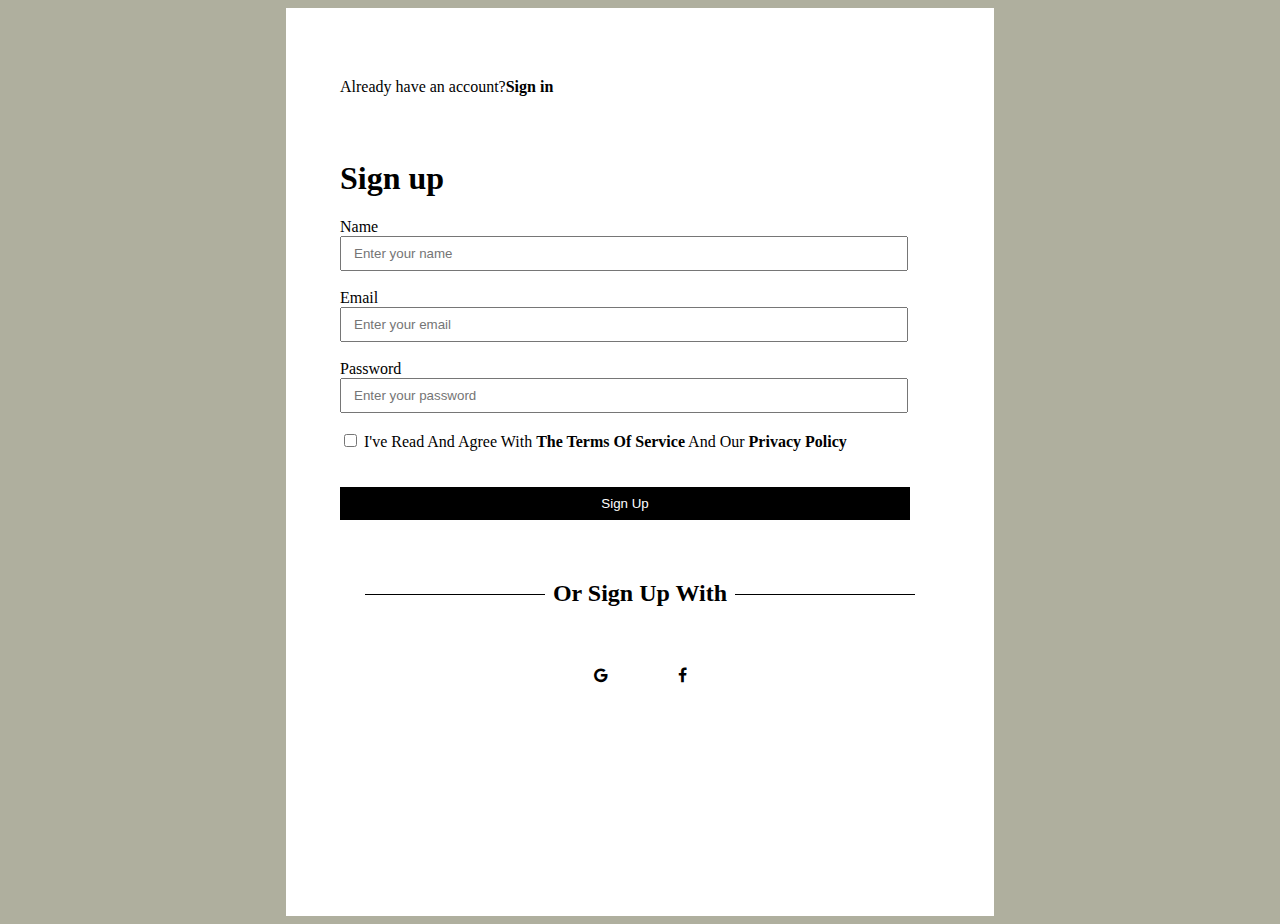
<file: index.html>
<!DOCTYPE html>
<html lang="en">
<head>
    <meta charset="UTF-8">
    <meta name="viewport" content="width=device-width, initial-scale=1.0">
    <title>Sign Up page</title>
    <link rel="stylesheet" href="https://cdnjs.cloudflare.com/ajax/libs/font-awesome/4.7.0/css/font-awesome.min.css">
    <style>
        body{
            background-color: rgb(175, 175, 158);
        }
        form{
            border: 4px solid white;
            width: 600px ;
            height: 800px;
            margin: 0 auto;
            padding: 50px;
            background-color: white;
        }
        #name{
            width: 90%;
            padding: 8px 12px;
        }
        .icon{
            text-align: center;
            justify-content: center;
            align-content: center;
            display: flex;
            gap: 70px;

        }
        #submit_button{
            background: none;
            border: 2px;
            background-color: black;
            color: white;
            padding: 9px 13px;
            width: 95%;
            
        }
        #email{
            padding: 8px 12px;
            width: 90%;
        }
        #password{
            padding: 8px 12px;
            width: 90%;
        }
        h1{
            margin-top: 30px;
        }
        .hr-lines{
  position: relative;
  max-width: 550px;
  margin: 60px auto;
  text-align: center;
        }
        .hr-lines:before{
  content:" ";
  height: 1px;
  width: 180px;
  background: black;
  display: block;
  position: absolute;
  top: 50%;
  left: 0;
}

.hr-lines:after{
  content:" ";
  height: 1px;
  width: 180px;
  background: black;
  display: block;
  position: absolute;
  top: 50%;
  right: 0;
}
    </style>
</head>
<body>
    <form>
        <p>Already have an account?<a href="login.html" style="color: black;text-decoration: none;"><b>Sign in</b></a></p>
        <br>
        <h1>Sign up</h1>
        
            <label for="name">Name</label>
            <br>
            <input type="text" id="name" placeholder="Enter your name">
            <br><br>
            <label for="email">Email</label>
            <br>
            <input type="text" id="email" placeholder="Enter your email">
            <br><br>
            <label for="password">Password</label>
            <br>
            <input type="text" id="password" placeholder="Enter your password">
            <br><br>
            <input type="checkbox" id="checkbox">
            <label for="checkbox">I've Read And Agree With <b>The Terms Of Service</b> And Our <b>Privacy Policy</b></label>
            <br><br><br>
            <button type="submit" id="submit_button"><a href="./login.html" style="color: white;text-decoration: none;">Sign Up</a></button>
            <h2 class="hr-lines"> Or Sign Up With</h2>
    
            <div class="icon">
                <i class="fa fa-google"></i>
                <i class="fa fa-facebook"></i>
    
            </div>
        </form>  
</body>
</html>
</file>
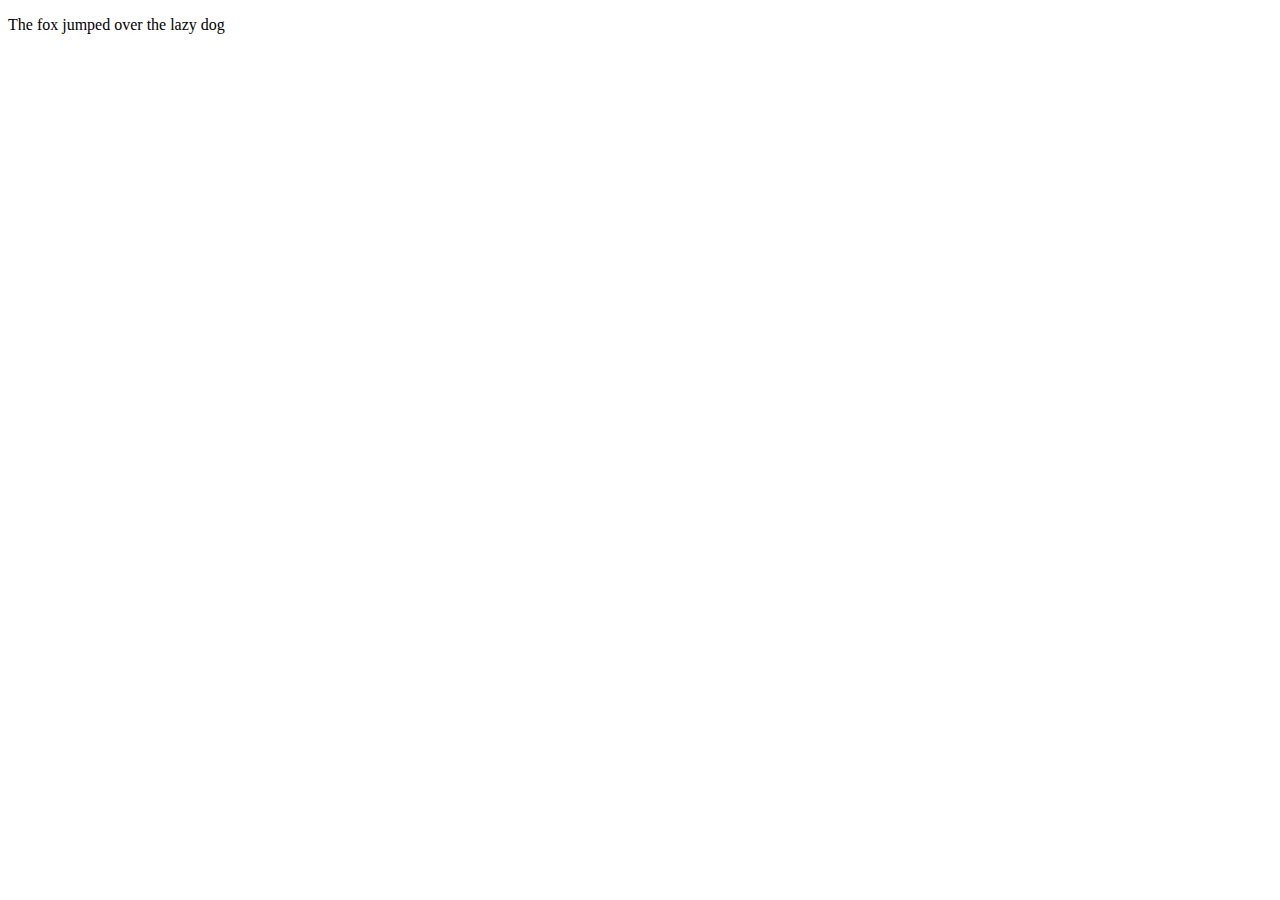
<file: CSS-Box-Model-Assignment/index.html>
<!DOCTYPE html>
<html lang="en">
<head>
    <meta charset="UTF-8">
    <meta name="viewport" content="width=device-width, initial-scale=1.0">
    <title>Document</title>
    <link rel="stylesheets" href="style.css">
</head>
<body>
    <div class="container">
        <div class="inner_container">
            <p>The fox jumped over the lazy dog</p>        
        </div>
    </div>
</body>
</html>
</file>
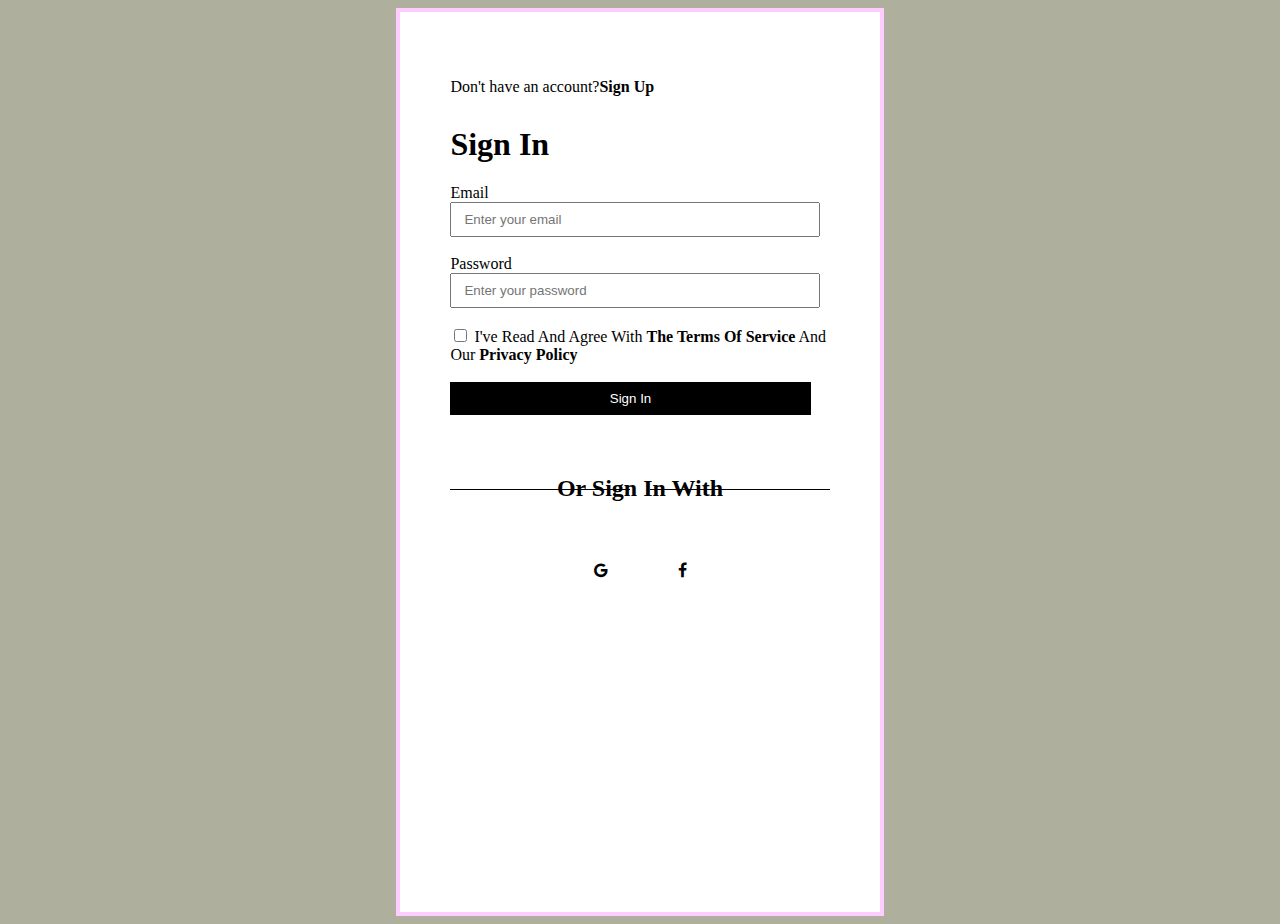
<file: login.html>
<!DOCTYPE html>
<html lang="en">
<head>
    <meta charset="UTF-8">
    <meta name="viewport" content="width=device-width, initial-scale=1.0">
    <title>Login page</title>
    <link rel="stylesheet" href="https://cdnjs.cloudflare.com/ajax/libs/font-awesome/4.7.0/css/font-awesome.min.css">
    <style>
         body{
            background-color: rgb(175, 175, 158);
        }
        form{
            border: 4px solid white;
            width: 600px ;
            height: 800px;
            margin: 0 auto;
            padding: 50px;
            background-color: white;
        }
        #name{
            width: 90%;
            padding: 8px 12px;
        }
        .icon{
            text-align: center;
            justify-content: center;
            align-content: center;
            display: flex;
            gap: 70px;
        }
        #submit_button{
            background: none;
            border: 2px;
            background-color: black;
            color: white;
            padding: 9px 13px;
            width: 95%;
            
        }
        #email{
            padding: 8px 12px;
            width: 90%;
        }
        #password{
            padding: 8px 12px;
            width: 90%;
        }
        h1{
            margin-top: 30px;
        }
        .hr-lines{
  position: relative;
  max-width: 550px;
  margin: 60px auto;
  text-align: center;
        }
        .hr-lines:before{
  content:" ";
  height: 1px;
  width: 180px;
  background: black;
  display: block;
  position: absolute;
  top: 50%;
  left: 0;
}

.hr-lines:after{
  content:" ";
  height: 1px;
  width: 180px;
  background: black;
  display: block;
  position: absolute;
  top: 50%;
  right: 0;
} 
form{
            border: 4px solid #fcf;
            width: 30% ;
            margin: 0 auto;
            padding: 50px;
            background-color: white;
            height: 800px;
        }   
    </style>
</head>
<body>
    <form action="table.html">
        <p>Don't have an account?<a href="./index.html" style="color: black;text-decoration: none;"><b>Sign Up</b></a></a></p>
        <h1>Sign In</h1>
        
            <label for="email">Email</label>
            <br>
            <input type="email" id="email" placeholder="Enter your email">
            <br><br>
            <label for="password">Password</label>
            <br>
            <input type="password" id="password" placeholder="Enter your password">
            <br><br>
            <input type="checkbox" id="checkbox">
            <label for="checkbox">I've Read And Agree With <b>The Terms Of Service</b> And Our <b>Privacy Policy</b></label>
                
                <br><br>
                <button type="submit" id="submit_button" background color="black" color="white"><a href="./table.html" style="color: white;text-decoration: none;">Sign In</a></button>
                <h2 class="hr-lines"> Or Sign In With</h2>

                <div class="icon">
                    <i class="fa fa-google"></i>
                    <i class="fa fa-facebook"></i>
        
                </div>
        </form>  
</body>
</html>
</file>
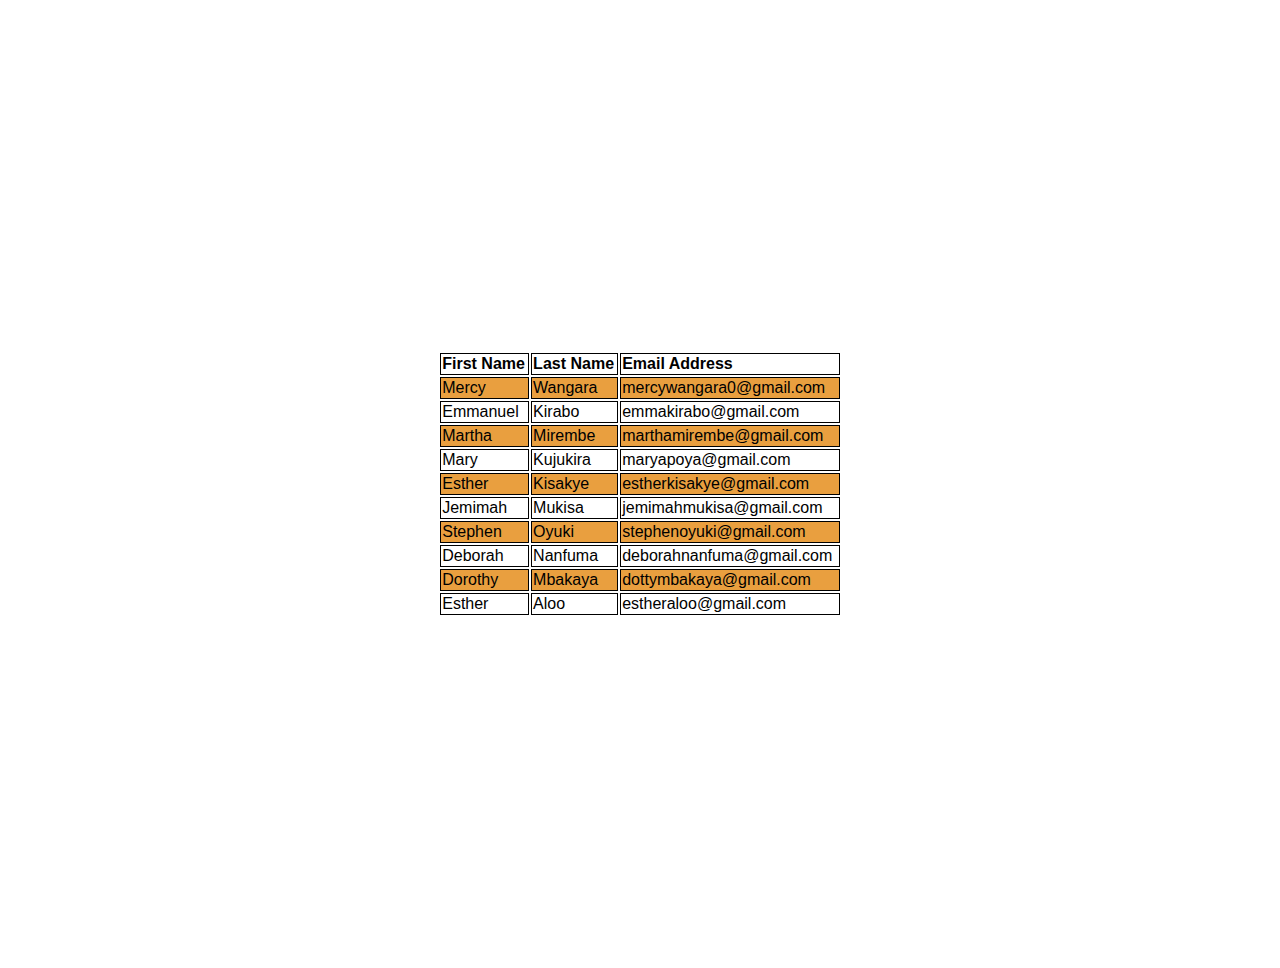
<file: table.html>
<!DOCTYPE html>
<html lang="en">
<head>
    <meta charset="UTF-8">
    <meta name="viewport" content="width=device-width, initial-scale=1.0">
    <title>Table page</title>
    <link rel="stylesheet" href="https://cdnjs.cloudflare.com/ajax/libs/font-awesome/6.7.2/css/all.min.css" 
    integrity="sha512-Evv84Mr4kqVGRNSgIGL/F/aIDqQb7xQ2vcrdIwxfjThSH8CSR7PBEakCr51Ck+w+/U6swU2Im1vVX0SVk9ABhg==" 
    crossorigin="anonymous" referrerpolicy="no-referrer" />
    <style>
        table{
            border: solid white 1px;
            width: 40%;
            margin: 300px auto;
            padding: 50px;
            font-family: 'Franklin Gothic Medium', 'Arial Narrow', Arial, sans-serif;
        }
        td, th{
            border: solid 0.05cm;
            text-align: left;
            padding: px;
        }

        tr:nth-child(even) {
            background-color: rgb(233, 159, 63);
        }
    </style>
</head>
<body>
    <table>
        <tr>
            <th>First Name</th>
            <th>Last Name</th>
            <th>Email Address</th>
        </tr>
        <tr>
            <td>Mercy</td>
            <td>Wangara</td>
            <td>mercywangara0@gmail.com</td>
        </tr>
        <tr>
            <td>Emmanuel</td>
            <td>Kirabo</td>
            <td>emmakirabo@gmail.com</td>
        </tr>
        <tr>
            <td>Martha</td>
            <td>Mirembe</td>
            <td>marthamirembe@gmail.com</td>
        </tr>
        <tr>
            <td>Mary</td>
            <td>Kujukira</td>
            <td>maryapoya@gmail.com</td>
        </tr>
        <tr>
            <td>Esther</td>
            <td>Kisakye</td>
            <td>estherkisakye@gmail.com</td>
        </tr>
        <tr>
            <td>Jemimah</td>
            <td>Mukisa</td>
            <td>jemimahmukisa@gmail.com</td>
        </tr>
        <tr>
            <td>Stephen</td>
            <td>Oyuki</td>
            <td>stephenoyuki@gmail.com</td>
        </tr>
        <tr>
            <td>Deborah</td>
            <td>Nanfuma</td>
            <td>deborahnanfuma@gmail.com</td>
        </tr>
        <tr>
            <td>Dorothy</td>
            <td>Mbakaya</td>
            <td>dottymbakaya@gmail.com</td>
        </tr>
        <tr>
            <td>Esther</td>
            <td>Aloo</td>
            <td>estheraloo@gmail.com</td>
        </tr>

    </table> 
</body>
</html>
</file>
<file: CSS-Box-Model-Assignment/style.css>
.inner_container{
    padding: 20px;
    margin: 5%;
    border: solid purple;
}
.conatiner{
    border: dotted orchid;
}
</file>
